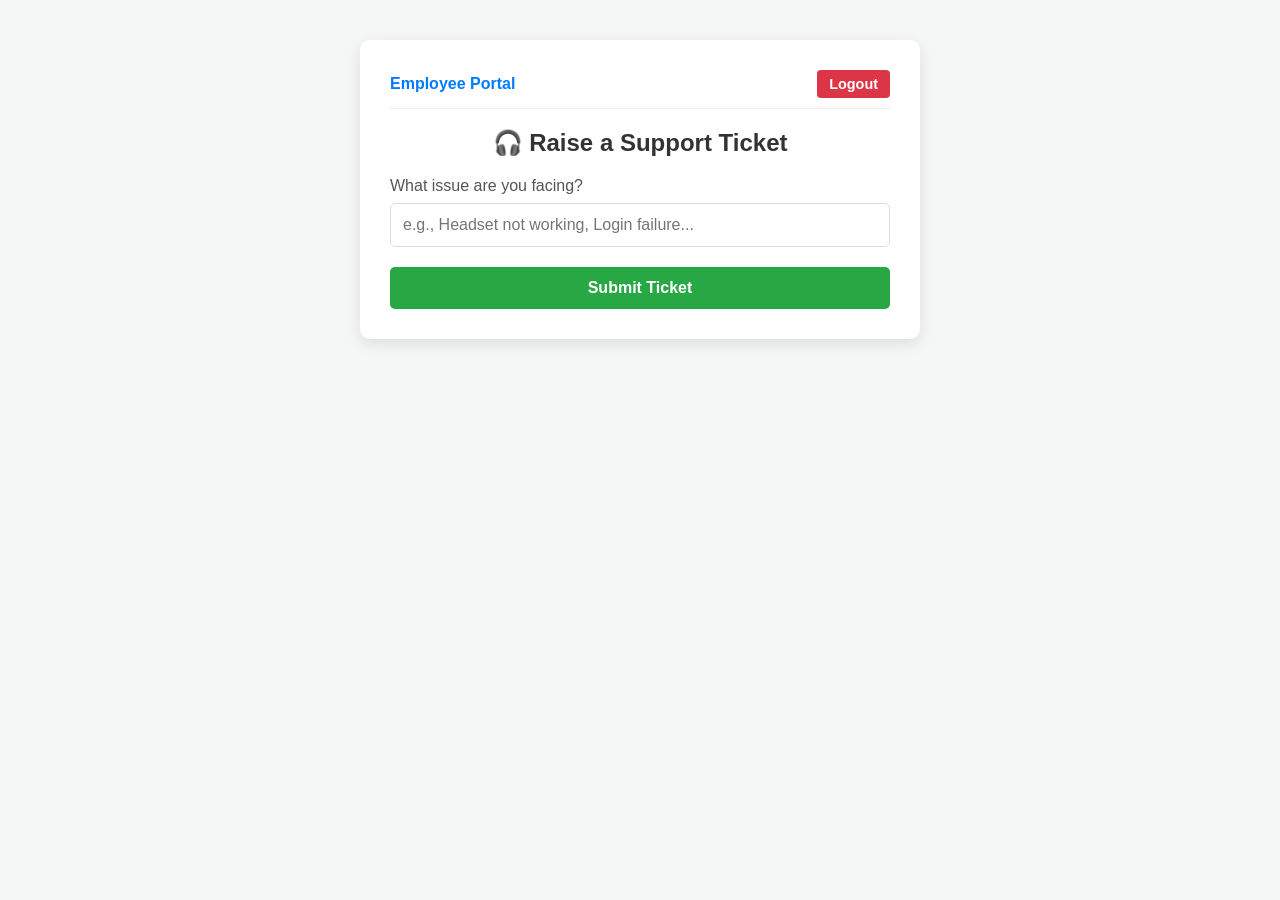
<file: src/main/resources/static/create-ticket.html>
<!DOCTYPE html>
<html lang="en">
<head>
    <meta charset="UTF-8">
    <meta name="viewport" content="width=device-width, initial-scale=1.0">
    <title>Employee - Raise Support Ticket</title>
    <style>
        body { font-family: 'Segoe UI', Arial, sans-serif; margin: 40px; background-color: #f4f7f6; }
        .container { max-width: 500px; margin: auto; background: white; padding: 30px; border-radius: 10px; box-shadow: 0 5px 15px rgba(0,0,0,0.1); }
        h2 { text-align: center; color: #333; margin-bottom: 20px; }
        .form-group { margin-bottom: 20px; }
        label { display: block; margin-bottom: 8px; color: #555; font-weight: 500; }
        input[type="text"] { width: 100%; padding: 12px; border: 1px solid #ddd; border-radius: 5px; box-sizing: border-box; font-size: 1em; }
        .btn-submit { width: 100%; padding: 12px; background-color: #28a745; color: white; border: none; border-radius: 5px; font-size: 1em; font-weight: bold; cursor: pointer; transition: background 0.3s; }
        .btn-submit:hover { background-color: #218838; }
        .header-area { display: flex; justify-content: space-between; align-items: center; margin-bottom: 20px; padding-bottom: 10px; border-bottom: 1px solid #eee; }
        .btn-logout { background-color: #dc3545; color: white; padding: 6px 12px; border: none; border-radius: 4px; text-decoration: none; font-size: 0.9em; font-weight: bold; }
        .btn-logout:hover { background-color: #bd2130; }
        .success-msg { display: none; background-color: #d4edda; color: #155724; padding: 12px; border-radius: 5px; text-align: center; margin-bottom: 15px; font-weight: 500; }
    </style>
</head>
<body>

<div class="container">
    <div class="header-area">
        <span style="font-weight: bold; color: #007bff;">Employee Portal</span>
        <a href="/logout" class="btn-logout">Logout</a>
    </div>

    <h2>🎧 Raise a Support Ticket</h2>

    <div id="successBox" class="success-msg"></div>

    <div class="form-group">
        <label for="issueInput">What issue are you facing?</label>
        <input type="text" id="issueInput" placeholder="e.g., Headset not working, Login failure...">
    </div>

    <button class="btn-submit" onclick="submitTicket()">Submit Ticket</button>
</div>

<script>
    async function submitTicket() {
        const issueInput = document.getElementById('issueInput');
        const issueValue = issueInput.value.trim();
        const successBox = document.getElementById('successBox');

        if (!issueValue) {
            alert("Please describe your issue before submitting!");
            return;
        }

        // Tumhare Controller ki demand ke hisab se object banaya
        const ticketData = {
            issue: issueValue,
            status: "OPEN" // Default status meshah OPEN rahega
        };

        try {
            // Controller ke @PostMapping("/create-ticket") ko hit kar rahe hain
            const response = await fetch("/create-ticket", {
                method: "POST",
                headers: { "Content-Type": "application/json" },
                body: JSON.stringify(ticketData)
            });

            if (response.ok) {
                // Input box khali karo
                issueInput.value = "";

                // Success message dikhao
                successBox.innerText = "Ticket raised successfully! IT team will look into it.";
                successBox.style.display = "block";

                // 3 second baad message gayab kar do
                setTimeout(() => {
                    successBox.style.display = "none";
                }, 4000);
            } else {
                alert("Ticket create nahi ho payi. Dobara try karein!");
            }
        } catch (error) {
            console.error("Error saving ticket:", error);
            alert("Server se connect karne mein dikkat aayi!");
        }
    }
</script>

</body>
</html>
</file>
